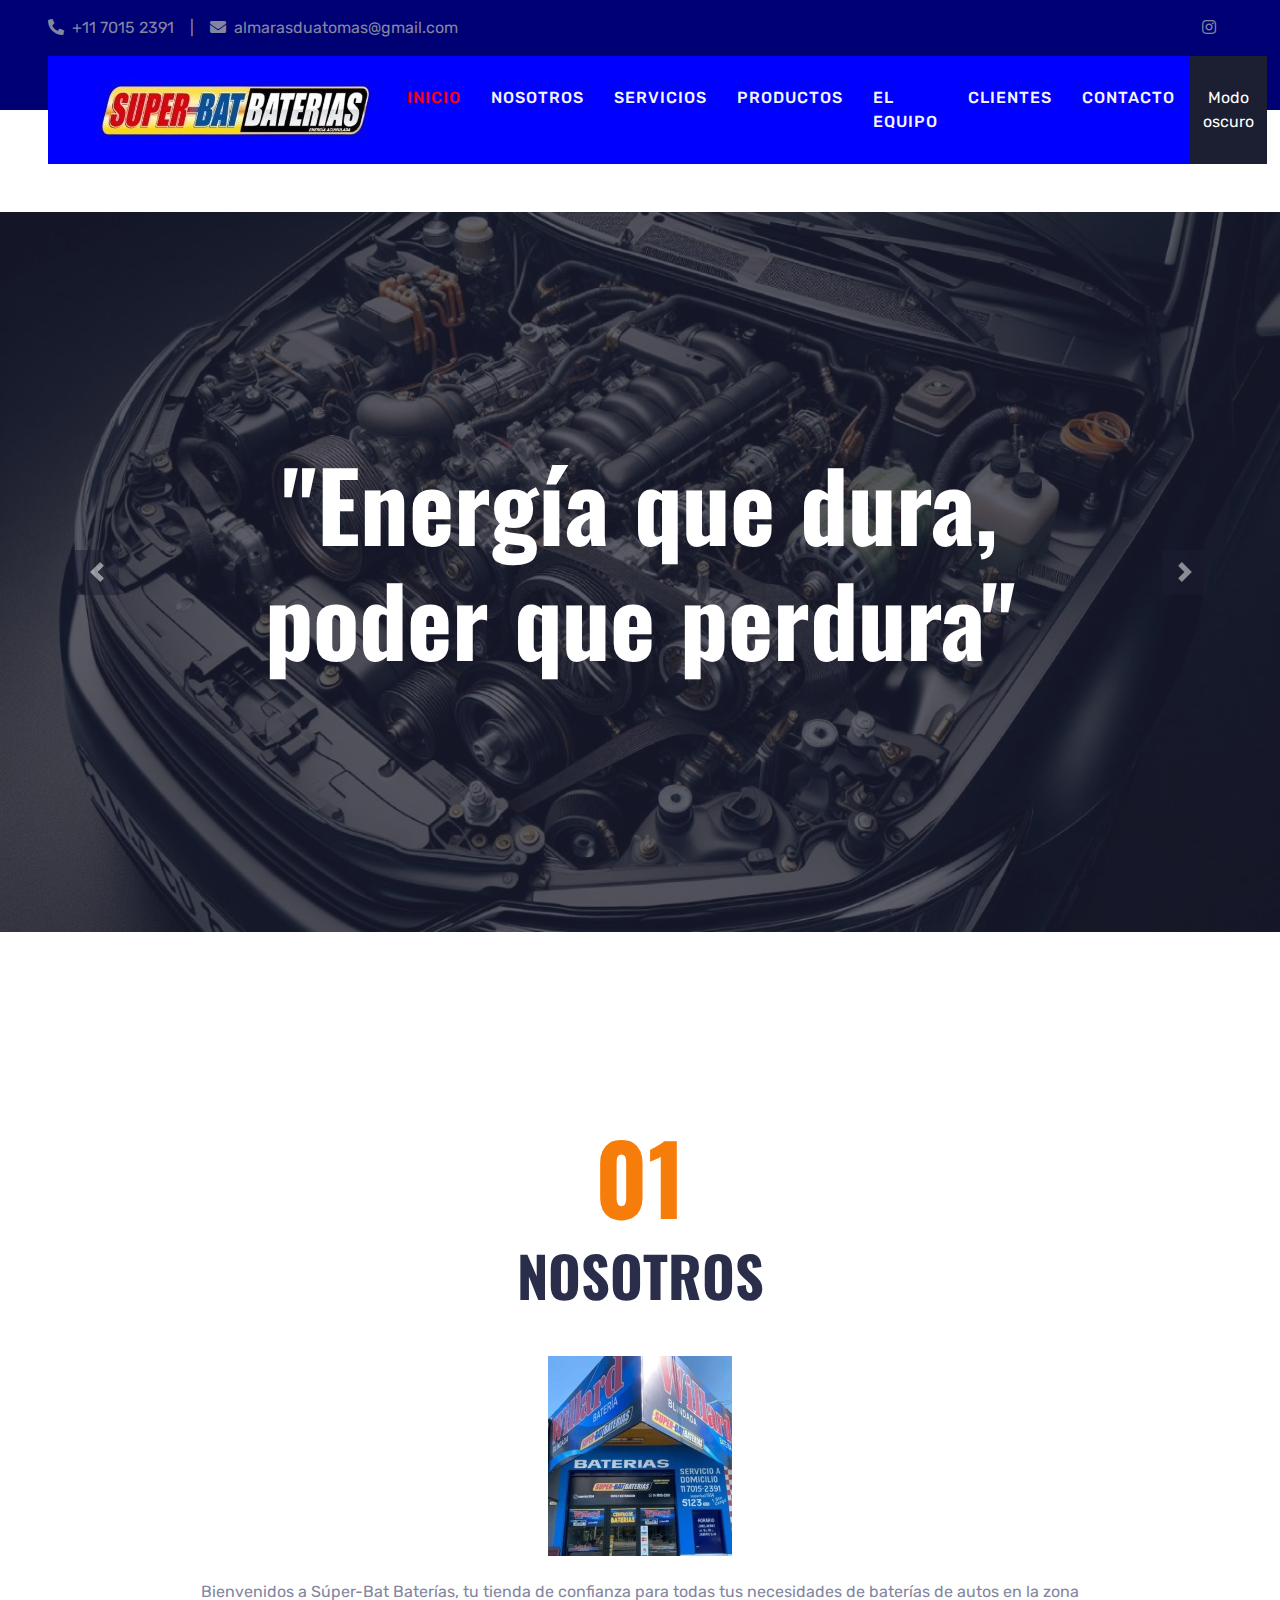
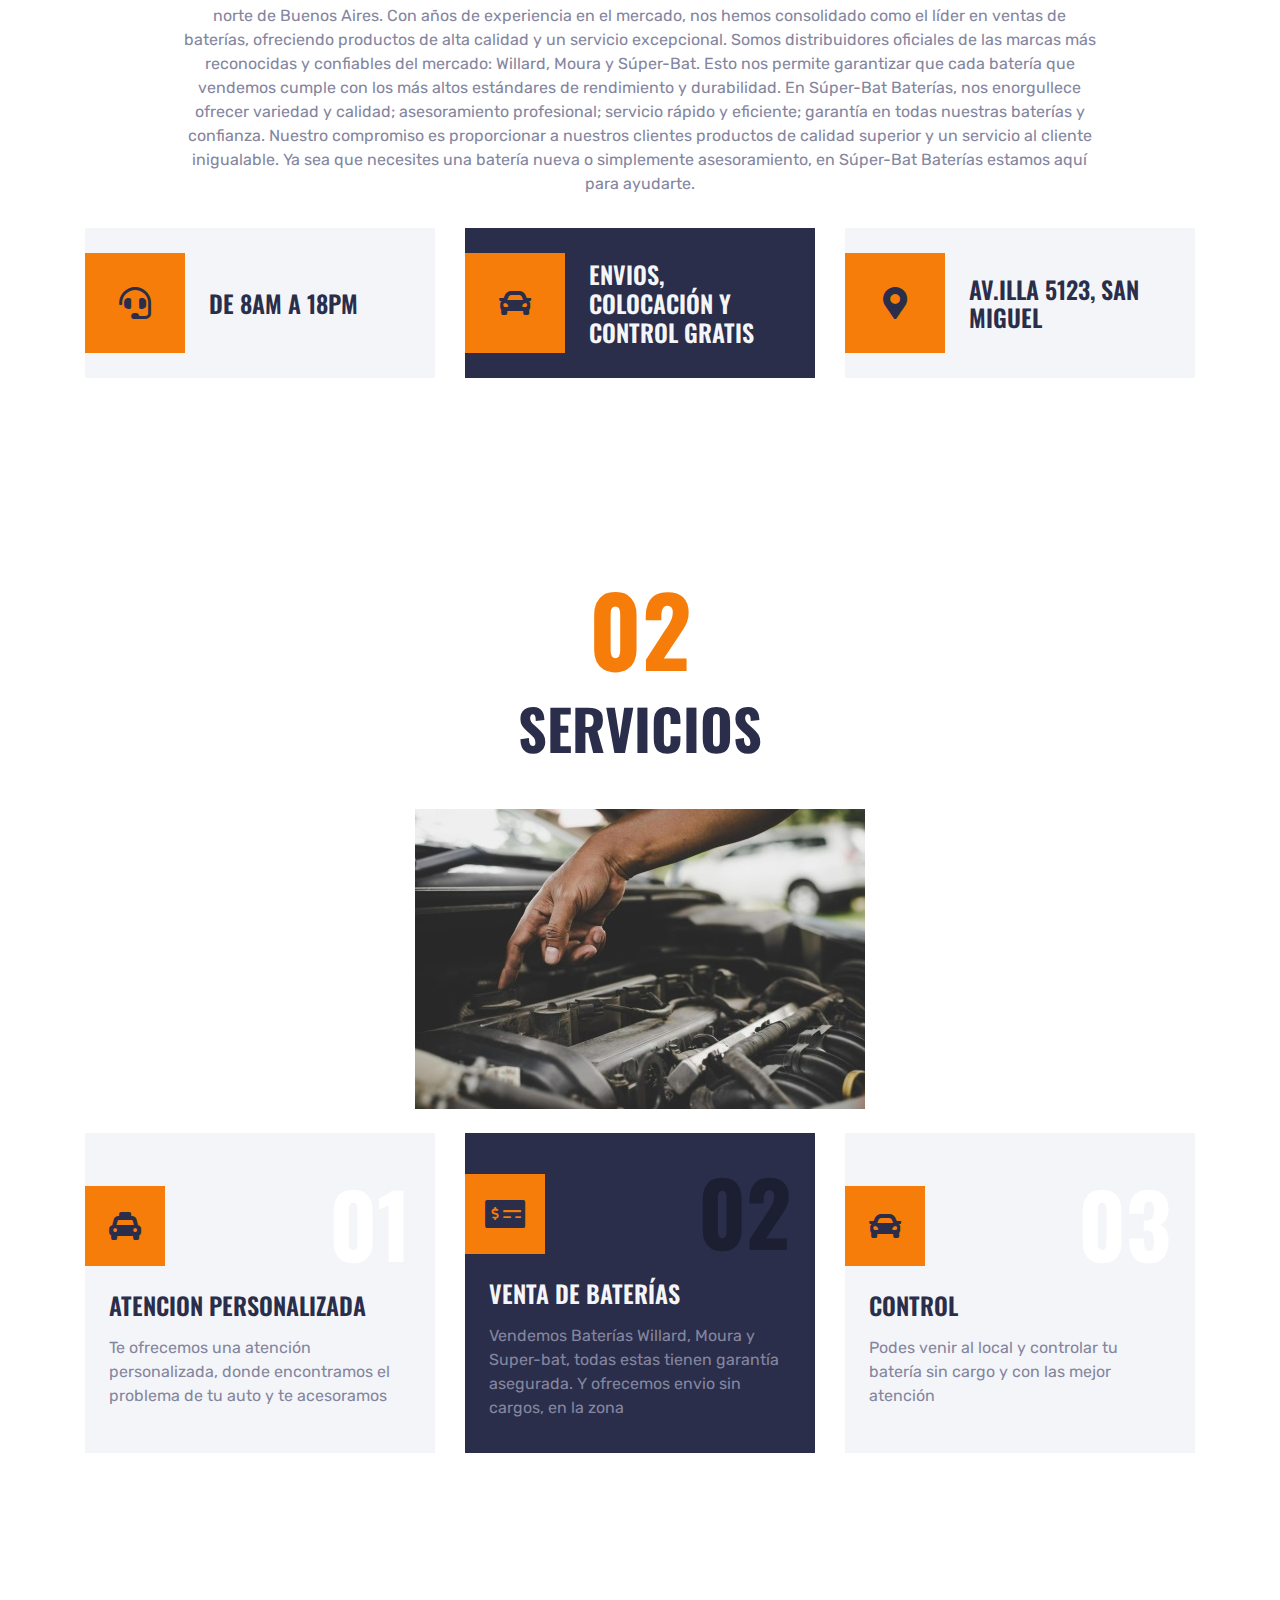
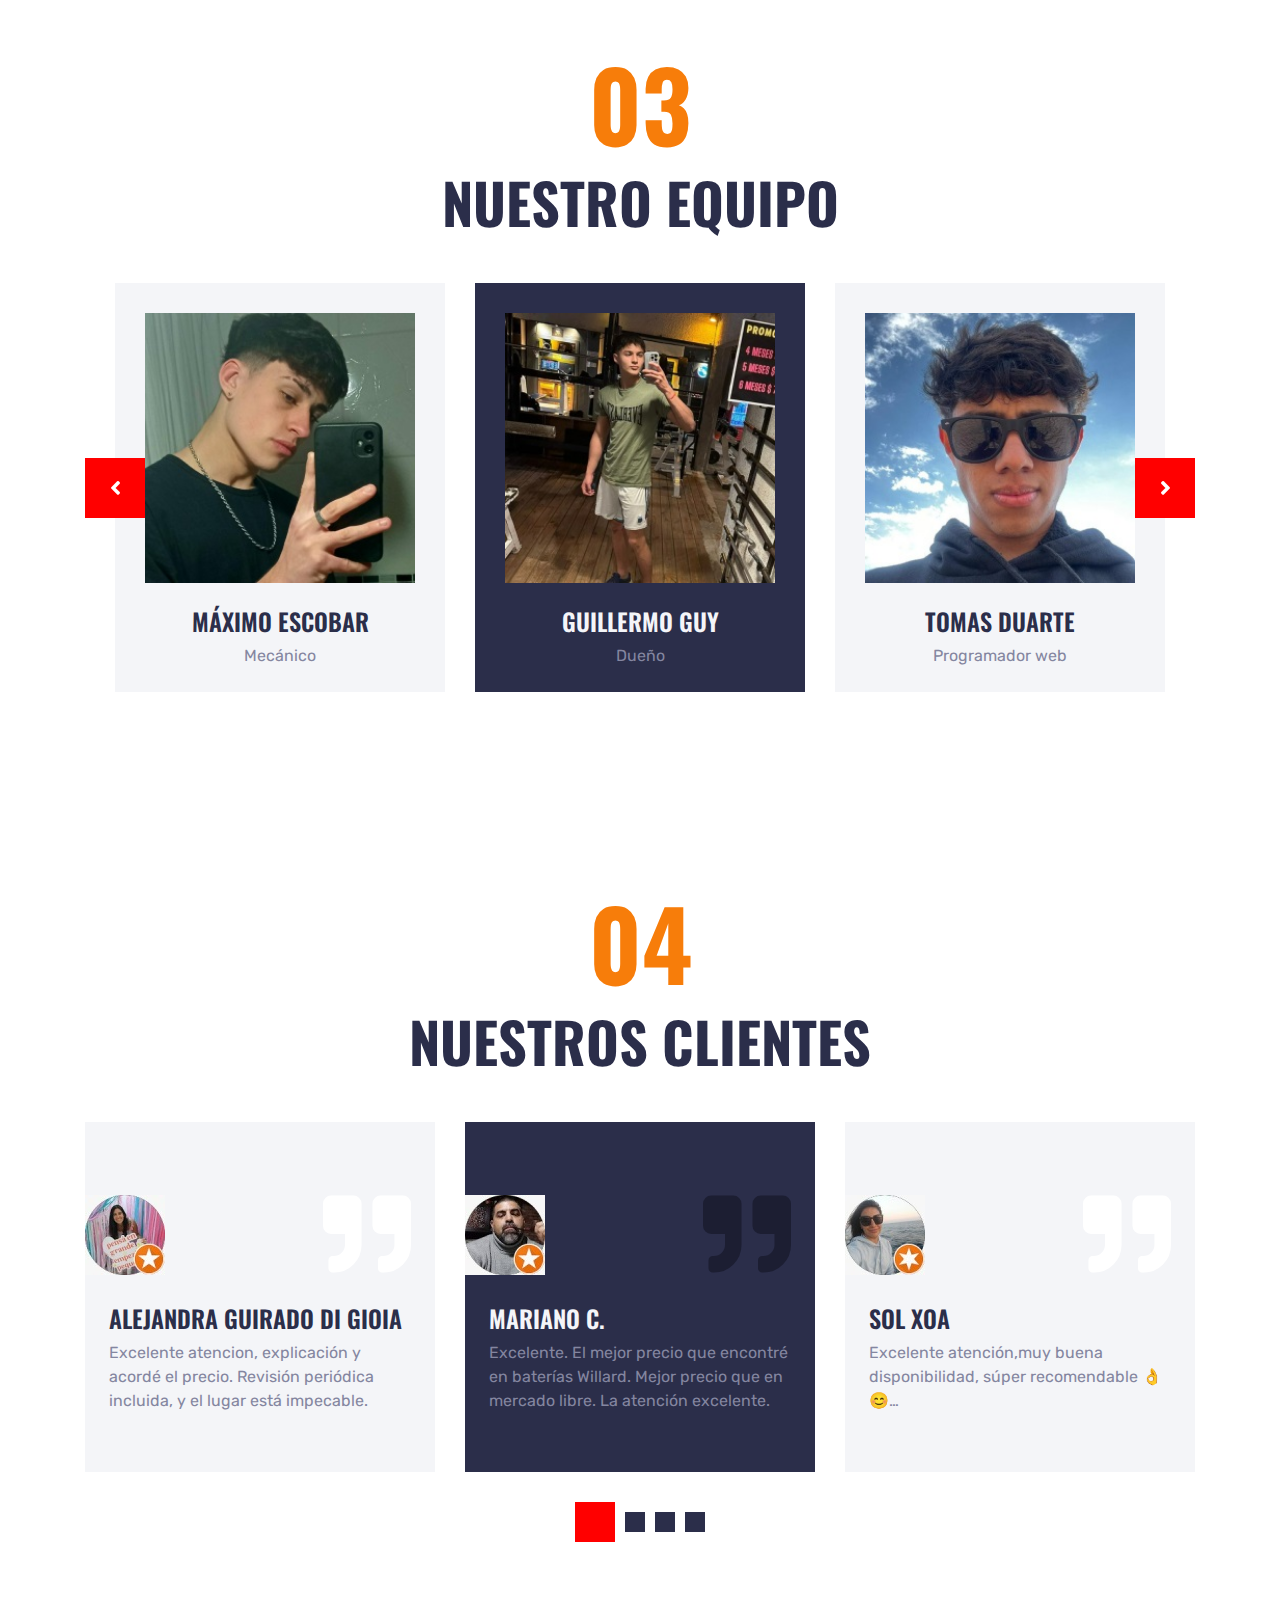
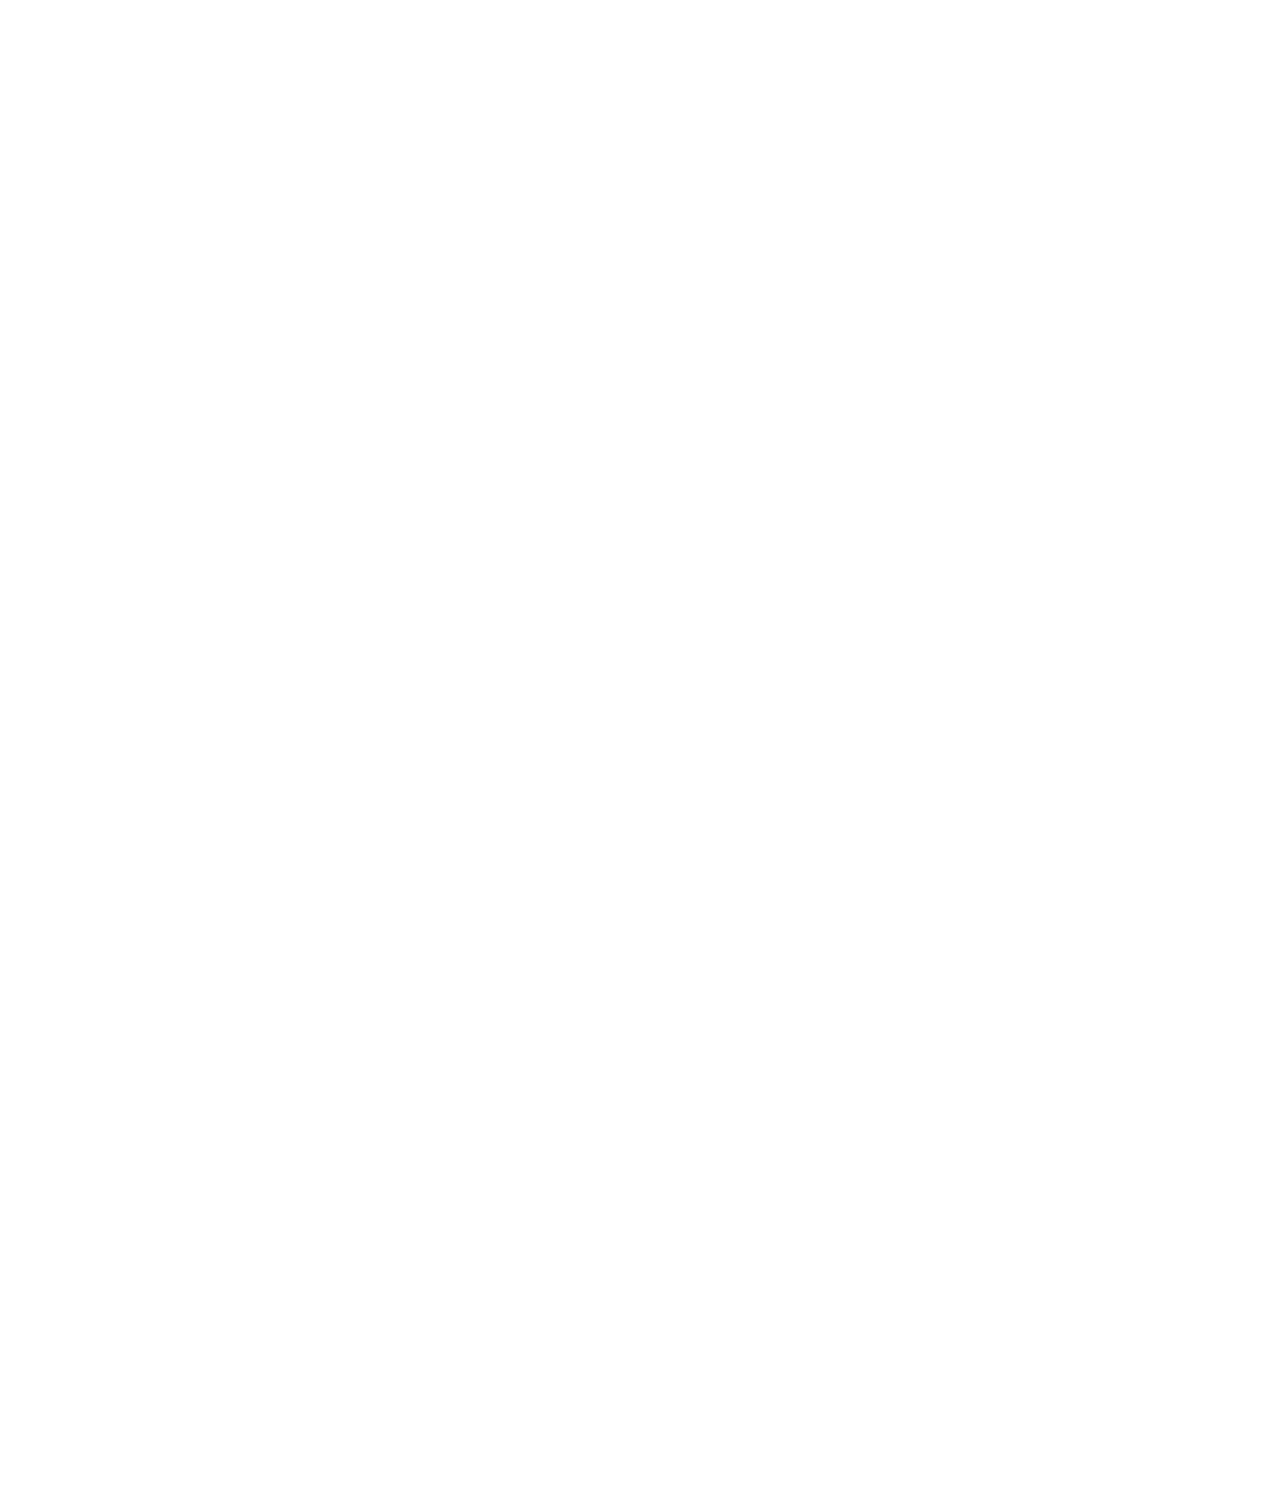
<file: index.html>
<!DOCTYPE html>
<html lang="en">

<head>
    <meta charset="utf-8">
    <title>Super-Bat Baterias</title>
    <meta content="width=device-width, initial-scale=1.0" name="viewport">
    <meta content="baterias,autos,motor,vehiculo,camion,moura,willard,super,bat,superbat" name="keywords">
    <meta content="Super-Bat Baterias" name="description">
    <meta name="author" content="Tomas Duarte">

    <!-- Favicon -->
    <link href="img/favicon.ico" rel="icon">

    <!-- Google Web Fonts -->
    <link rel="preconnect" href="https://fonts.gstatic.com">
    <link href="https://fonts.googleapis.com/css2?family=Oswald:wght@400;500;600;700&family=Rubik&display=swap" rel="stylesheet"> 

    <!-- Font Awesome -->
    <link href="https://cdnjs.cloudflare.com/ajax/libs/font-awesome/5.15.0/css/all.min.css" rel="stylesheet">

    <!-- Libraries Stylesheet -->
    <link href="lib/owlcarousel/assets/owl.carousel.min.css" rel="stylesheet">
    <link href="lib/tempusdominus/css/tempusdominus-bootstrap-4.min.css" rel="stylesheet" />

    <!-- Customized Bootstrap Stylesheet -->
    <link href="css/bootstrap.min.css" rel="stylesheet">

    <!-- Template Stylesheet -->
    <link href="css/style.css" rel="stylesheet">
</head>

<body>
    <!-- Topbar Start -->
    <header id="container-fluid1" class="container-fluid1  py-3 px-lg-5 d-none d-lg-block">
        <div class="row">
            <div class="col-md-6 text-center text-lg-left mb-2 mb-lg-0">
                <div class="d-inline-flex align-items-center">
                    <a class="text-body pr-3" href="https://api.whatsapp.com/send?phone=1170152391"><i class="fa fa-phone-alt mr-2"></i>+11 7015 2391</a>
                    <span class="text-body">|</span>
                    <a class="text-body px-3" href=""><i class="fa fa-envelope mr-2"></i>almarasduatomas@gmail.com</a>
                </div>
            </div>
            <div class="col-md-6 text-center text-lg-right">
                <div class="d-inline-flex align-items-center">
                   
                    <a class="text-body px-3" href="https://www.instagram.com/superbat.bateriasok/">
                        <i class="fab fa-instagram"></i>
                    </a>
                  
                </div>
            </div>
        </div>
    </header>
    <!-- Topbar End -->


    <!-- Navbar Start -->
    <div id="head1" class="container-fluid position-relative nav-bar p-0">
        <div class="position-relative px-lg-5" style="z-index: 9;">
            <nav id="head2" class="navbar navbar-expand-lg  navbar-dark py-3 py-lg-0 pl-3 pl-lg-5">
                <img id="logo" src="./img/logo.jpg" alt="logo">
                <img id="logo1" src="./img/logo1.png" alt="logo">
                <button type="button" class="navbar-toggler" data-toggle="collapse" data-target="#navbarCollapse">
                    <span class="navbar-toggler-icon"></span>
                </button>
                <div class="collapse navbar-collapse justify-content-between px-3" id="navbarCollapse">
                    <div class="navbar-nav ml-auto py-0">
                        <a href="index.html" class="nav-item nav-link active">Inicio</a>
                        <a href="#nosotros-contenedor" class="nav-item nav-link">Nosotros</a>
                        <a href="#servicios-contenedor" class="nav-item nav-link">Servicios</a>
                        <a href="detail.html" class="nav-item nav-link" >Productos</a>
                        <a href="#team-contenedor" class="nav-item nav-link">El equipo</a>
                        <a href="#clientes-contenedor" class="nav-item nav-link">Clientes</a>  
                        <a href="#contactos-contenedor" class="nav-item nav-link">Contacto</a>
                        <button  id="oscuro" onclick="oscuro()" type="button" class="btn btn-dark">Modo oscuro</button>
                        <button  id="claro" onclick="claro()" type="button" class="btn btn-dark">Modo claro</button>
                    </div>
                </div>
            </nav>
        </div>
    </div>
    <!-- Navbar End -->


   <br><br>


    <!-- Carousel Start -->
    <section class="container-fluid p-0" style="margin-bottom: 90px;">
        <div id="header-carousel" class="carousel slide" data-ride="carousel">
            <div class="carousel-inner">
                <div class="carousel-item active">
                    <img class="w-100" src="img/motor1.jpg" alt="Image">
                    <div class="carousel-caption d-flex flex-column align-items-center justify-content-center">
                        <div class="p-3" style="max-width: 900px;">
                            
                            <h1 class="display-1 text-white mb-md-4">"Energía que dura, poder que perdura"</h1>
                           
                        </div>
                    </div>
                </div>
                <div class="carousel-item">
                    <img class="w-100" src="img/motor2.jpg" alt="Image">
                    <div class="carousel-caption d-flex flex-column align-items-center justify-content-center">
                        <div class="p-3" style="max-width: 900px;">
                            
                            <h1 class="display-1 text-white mb-md-4">"Potencia confiable para cada viaje"</h1>
                            
                        </div>
                    </div>
                </div>
            </div>
            <a class="carousel-control-prev" href="#header-carousel" data-slide="prev">
                <div class="btn btn-dark" style="width: 45px; height: 45px;">
                    <span class="carousel-control-prev-icon mb-n2"></span>
                </div>
            </a>
            <a class="carousel-control-next" href="#header-carousel" data-slide="next">
                <div class="btn btn-dark" style="width: 45px; height: 45px;">
                    <span class="carousel-control-next-icon mb-n2"></span>
                </div>
            </a>
        </div>
    </section>
    <!-- Carousel End -->


    <!-- About Start -->
    <section class="container-fluid py-5">
        <div class="container pt-5 pb-3">
            <h1 class="display-1 text-primary text-center" id="nosotros-contenedor">01</h1>
            <h1 class="display-4 text-uppercase text-center mb-5">Nosotros</h1>
            <div class="row justify-content-center">
                <div class="col-lg-10 text-center">
                    <img class=" mb-4" src="img/local.jpg" alt="">
                    <p>Bienvenidos a Súper-Bat Baterías, tu tienda de confianza para todas tus necesidades de baterías de autos en la zona norte de Buenos Aires. Con años de experiencia en el mercado, nos hemos consolidado como el líder en ventas de baterías, ofreciendo productos de alta calidad y un servicio excepcional.

                        Somos distribuidores oficiales de las marcas más reconocidas y confiables del mercado: Willard, Moura y Súper-Bat. Esto nos permite garantizar que cada batería que vendemos cumple con los más altos estándares de rendimiento y durabilidad.
                        
                        En Súper-Bat Baterías, nos enorgullece ofrecer variedad y calidad; asesoramiento profesional; servicio rápido y eficiente; garantía en todas nuestras baterías y confianza.
                        
                        Nuestro compromiso es proporcionar a nuestros clientes productos de calidad superior y un servicio al cliente inigualable. Ya sea que necesites una batería nueva o simplemente asesoramiento, en Súper-Bat Baterías estamos aquí para ayudarte.</p>
                </div>
            </div>
            <div class="row mt-3">
                <div class="col-lg-4 mb-2">
                    <div class="d-flex align-items-center bg-light p-4 mb-4" style="height: 150px;">
                        <div class="d-flex align-items-center justify-content-center flex-shrink-0 bg-primary ml-n4 mr-4" style="width: 100px; height: 100px;">
                            <i class="fa fa-2x fa-headset text-secondary"></i>
                        </div>
                        <h4 class="text-uppercase m-0">De 8am a 18pm</h4>
                    </div>
                </div>
                <div class="col-lg-4 mb-2">
                    <div class="d-flex align-items-center bg-secondary p-4 mb-4" style="height: 150px;">
                        <div class="d-flex align-items-center justify-content-center flex-shrink-0 bg-primary ml-n4 mr-4" style="width: 100px; height: 100px;">
                            <i class="fa fa-2x fa-car text-secondary"></i>
                        </div>
                        <h4 class="text-light text-uppercase m-0">Envios, colocación y control gratis</h4>
                    </div>
                </div>
                <div class="col-lg-4 mb-2">
                    <div class="d-flex align-items-center bg-light p-4 mb-4" style="height: 150px;">
                        <div class="d-flex align-items-center justify-content-center flex-shrink-0 bg-primary ml-n4 mr-4" style="width: 100px; height: 100px;">
                            <i class="fa fa-2x fa-map-marker-alt text-secondary"></i>
                        </div>
                        <h4 class="text-uppercase m-0">Av.Illa 5123, San Miguel</h4>
                    </div>
                </div>
            </div>
        </div>
    </section>
    <!-- About End -->
    

    <!-- Services Start -->
    <section class="container-fluid py-5">
        <div class="container pt-5 pb-3">
            <h1 class="display-1 text-primary text-center" id="servicios-contenedor">02</h1>
            <h1 class="display-4 text-uppercase text-center mb-5">Servicios</h1>
           <div class="servicios"><img  src="img/servicio.jpg" alt="servicios"></div>
           <br>
            <div class="row">
                <div class="col-lg-4 col-md-6 mb-2">
                    <div class="service-item d-flex flex-column justify-content-center px-4 mb-4">
                        <div class="d-flex align-items-center justify-content-between mb-3">
                            <div class="d-flex align-items-center justify-content-center bg-primary ml-n4" style="width: 80px; height: 80px;">
                                <i class="fa fa-2x fa-taxi text-secondary"></i>
                            </div>
                            <h1 class="display-2 text-white mt-n2 m-0">01</h1>
                        </div>
                        <h4 class="text-uppercase mb-3">Atencion personalizada</h4>
                        <p class="m-0">Te ofrecemos una atención personalizada, donde encontramos el problema de tu auto y te acesoramos</p>
                    </div>
                </div>
                <div class="col-lg-4 col-md-6 mb-2">
                    <div class="service-item active d-flex flex-column justify-content-center px-4 mb-4">
                        <div class="d-flex align-items-center justify-content-between mb-3">
                            <div class="d-flex align-items-center justify-content-center bg-primary ml-n4" style="width: 80px; height: 80px;">
                                <i class="fa fa-2x fa-money-check-alt text-secondary"></i>
                            </div>
                            <h1 class="display-2 text-white mt-n2 m-0">02</h1>
                        </div>
                        <h4 class="text-uppercase mb-3">Venta de baterías</h4>
                        <p class="m-0">Vendemos Baterías Willard, Moura y Super-bat, todas estas tienen garantía asegurada. Y ofrecemos envio sin cargos, en la zona</p>
                    </div>
                </div>
                <div class="col-lg-4 col-md-6 mb-2">
                    <div class="service-item d-flex flex-column justify-content-center px-4 mb-4">
                        <div class="d-flex align-items-center justify-content-between mb-3">
                            <div class="d-flex align-items-center justify-content-center bg-primary ml-n4" style="width: 80px; height: 80px;">
                                <i class="fa fa-2x fa-car text-secondary"></i>
                            </div>
                            <h1 class="display-2 text-white mt-n2 m-0">03</h1>
                        </div>
                        <h4 class="text-uppercase mb-3">Control</h4>
                        <p class="m-0">Podes venir al local y controlar tu batería sin cargo y con las mejor atención</p>
                    </div>
                </section>
                
    <!-- Services End -->


   

   


    <!-- Team Start -->
    <section class="container-fluid py-5" >
        <div class="container py-5">
            <h1 class="display-1 text-primary text-center" id="team-contenedor">03</h1>
            <h1 class="display-4 text-uppercase text-center mb-5">Nuestro Equipo</h1>
            <div class="owl-carousel team-carousel position-relative" style="padding: 0 30px;">
                <div class="team-item">
                    <img class="img-fluid w-100" src="img/persona1.jpg" alt="">
                    <div class="position-relative py-4">
                        <h4 class="text-uppercase">Guillermo Guy</h4>
                        <p class="m-0">Dueño</p>
                       
                    </div>
                </div>
                <div class="team-item">
                    <img class="img-fluid w-100" src="img/persona2.jpg" alt="">
                    <div class="position-relative py-4">
                        <h4 class="text-uppercase">Tomas Duarte</h4>
                        <p class="m-0">Programador web</p>
                        
                    </div>
                </div>
                <div class="team-item">
                    <img class="img-fluid w-100" src="img/persona3.jpg" alt="">
                    <div class="position-relative py-4">
                        <h4 class="text-uppercase">Fraco Santiago</h4>
                        <p class="m-0">Mecánico</p>
                        
                    </div>
                </div>
                <div class="team-item">
                    <img class="img-fluid w-100" src="img/persona4.jpg" alt="">
                    <div class="position-relative py-4">
                        <h4 class="text-uppercase">Máximo Escobar</h4>
                        <p class="m-0">Mecánico</p>
                       
                    </div>
                </div>
            </div>
        </div>
    </section>
    <!-- Team End -->




    <!-- Testimonial Start -->
    <section id="testimonio" class="container-fluid py-5" >
        <div class="container py-5">
            <h1 class="display-1 text-primary text-center" id="clientes-contenedor">04</h1>
            <h1 class="display-4 text-uppercase text-center mb-5">Nuestros clientes</h1>
            <div class="owl-carousel testimonial-carousel">
                <div class="testimonial-item d-flex flex-column justify-content-center px-4">
                    <div class="d-flex align-items-center justify-content-between mb-3">
                        <img class="img-fluid ml-n4" src="img/cliente1.jpg" alt="">
                        <h1 class="display-2 text-white m-0 fa fa-quote-right"></h1>
                    </div>
                    <h4 class="text-uppercase mb-2">Mariano C.</h4>
                    
                    <p class="m-0">Excelente. El mejor precio que encontré en baterías Willard. Mejor precio que en mercado libre. La atención excelente.</p>
                </div>
                <div class="testimonial-item d-flex flex-column justify-content-center px-4">
                    <div class="d-flex align-items-center justify-content-between mb-3">
                        <img class="img-fluid ml-n4" src="img/cliente2.jpg" alt="">
                        <h1 class="display-2 text-white m-0 fa fa-quote-right"></h1>
                    </div>
                    <h4 class="text-uppercase mb-2">Sol xoa</h4>
                    
                    <p class="m-0">Excelente atención,muy buena disponibilidad, súper recomendable 👌😊…</p>
                </div>
                <div class="testimonial-item d-flex flex-column justify-content-center px-4">
                    <div class="d-flex align-items-center justify-content-between mb-3">
                        <img class="img-fluid ml-n4" src="img/cliente3.jpg" alt="">
                        <h1 class="display-2 text-white m-0 fa fa-quote-right"></h1>
                    </div>
                    <h4 class="text-uppercase mb-2">Viviana Morales (Condesa)</h4>
                   
                    <p class="m-0">Excelente atención y servicio. Muy buena relación precio calidad. Garantía y service postventa.</p>
                </div>
                <div class="testimonial-item d-flex flex-column justify-content-center px-4">
                    <div class="d-flex align-items-center justify-content-between mb-3">
                        <img class="img-fluid ml-n4" src="img/cliente4.jpg" alt="">
                        <h1 class="display-2 text-white m-0 fa fa-quote-right"></h1>
                    </div>
                    <h4 class="text-uppercase mb-2">Alejandra Guirado Di Gioia</h4>
                  
                    <p class="m-0">Excelente atencion, explicación y acordé el precio. Revisión periódica incluida, y el lugar está impecable.</p>
                </div>
            </div>
        </div>
    </sectiion>
    <!-- Testimonial End -->


    <!-- Contact Start -->
    <section class="container-fluid py-5">
        <div class="container pt-5 pb-3">
            <h1 class="display-1 text-primary text-center" id="contactos-contenedor">05</h1>
            <h1 class="display-4 text-uppercase text-center mb-5">Contactanos</h1>
            <div class="row">
                <div class="col-lg-7 mb-2">
                    <div class="contact-form bg-light mb-4" style="padding: 30px;">
                        <form>
                            <div class="row">
                                <div class="col-6 form-group">
                                    <input type="text" class="form-control p-4" placeholder="Your Name" required="required">
                                </div>
                                <div class="col-6 form-group">
                                    <input type="email" class="form-control p-4" placeholder="Your Email" required="required">
                                </div>
                            </div>
                            <div class="form-group">
                                <input type="text" class="form-control p-4" placeholder="Subject" required="required">
                            </div>
                            <div class="form-group">
                                <textarea class="form-control py-3 px-4" rows="5" placeholder="Message" required="required"></textarea>
                            </div>
                            <div>
                                <button class="btn btn-primary py-3 px-5" type="submit">Send Message</button>
                            </div>
                        </form>
                    </div>
                </div>
                <div class="col-lg-5 mb-2">
                    <div class="bg-secondary d-flex flex-column justify-content-center px-5 mb-4" style="height: 435px;">
                       
                        <div class="d-flex mb-3">
                            <i class="fa fa-2x fa-map-marker-alt text-primary flex-shrink-0 mr-3"></i>
                            <div class="mt-n1">
                                <h5 class="text-light">Negocio</h5>
                                <p>Av.Illa 5123, San Miguel</p>
                            </div>
                        </div>
                        <div class="d-flex mb-3">
                            <i class="fa fa-2x fa-envelope-open text-primary flex-shrink-0 mr-3"></i>
                            <div class="mt-n1">
                                <h5 class="text-light">Gmail</h5>
                                <p>almarasduatomas@gmail.com</p>
                            </div>
                        </div>
                       
                            
                        </div>
                    </div>
                </div>
            </div>
        </div>
    </section>
    <!-- Contact End -->
  

    

<!-- Footer Start -->
 <footer>
<div class="container-fluid   py-5 px-sm-3 px-md-5" id="foot1" style="margin-top: 90px;">
    <div class="row5 pt-5">
        <div class="col-lg-3 col-md-6 mb-5">
            <h4 class="text-uppercase text-light mb-4">Contactanos</h4>
            <p class="mb-2"><i class="fa fa-map-marker-alt text-white mr-3"></i>Av.Illa 5123, San Miguel</p>
            <p class="mb-2"><i class="fa fa-phone-alt text-white mr-3"></i>+11 7015 2391</p>
            <p><i class="fa fa-envelope text-white mr-3"></i>almarasduatomas@gmail.com</p>
            <h6 class="text-uppercase text-white py-2">Seguinos</h6>
            <div class="d-flex justify-content-start">
                
                <a class="btn btn-lg btn-rgb blue btn-lg-square" href="https://www.instagram.com/superbat.bateriasok/"><i class="fab fa-instagram"></i></a>
            </div>
        </div>
        <div class="col-lg-3 col-md-6 mb-5">
            <h4 class="text-uppercase text-light mb-4">Pagina</h4>
            <div class="d-flex flex-column justify-content-start">
                <a class="text-body mb-2" href="#"><i class="fa fa-angle-right text-white mr-2"></i>Inicio</a>
                <a class="text-body mb-2" href="#"><i class="fa fa-angle-right text-white mr-2"></i>Nosotros</a>
                <a class="text-body mb-2" href="#"><i class="fa fa-angle-right text-white mr-2"></i>Servicios</a>
                <a class="text-body mb-2" href="#"><i class="fa fa-angle-right text-white mr-2"></i>Productos</a>
                <a class="text-body mb-2" href="#"><i class="fa fa-angle-right text-white mr-2"></i>El Equipo</a>
                <a class="text-body" href="#"><i class="fa fa-angle-right text-white mr-2"></i>Clientes</a>
                <a class="text-body" href="#"><i class="fa fa-angle-right text-white mr-2"></i>Contacto</a>
            </div>
        </div>
        <div class="col-lg-3 col-md-6 mb-5">
            <h4 class="text-uppercase text-light mb-4">Baterias</h4>
            <div class="row mx-n1">
                <div class="col-4 px-1 mb-2">
                    <a href=""><img class="w-100" src="img/footer1.jpg" alt=""></a>
                </div>
                <div class="col-4 px-1 mb-2">
                    <a href=""><img class="w-100" src="img/footer2.jpg" alt=""></a>
                </div>
                <div class="col-4 px-1 mb-2">
                    <a href=""><img class="w-100" src="img/footer3.jpg" alt=""></a>
                </div>
                
            </div>
        </div>
        
    </div>
</div>
<div class="container-fluid  py-4 px-sm-3 px-md-5" id="foot2">
    <p class="mb-2 text-center text-body">&copy; <a id="alert-link" href="javascript:void(0)">Tomas Duarte</a> / programador</p>

    
</div>
</footer>
<!-- Footer End -->

    <!-- Back to Top -->
    <a href="#" class="btn btn-lg btn-primary btn-lg-square back-to-top"><i class="fa fa-angle-double-up"></i></a>


    <!-- JavaScript Libraries -->
    <script src="https://code.jquery.com/jquery-3.4.1.min.js"></script>
    <script src="https://stackpath.bootstrapcdn.com/bootstrap/4.4.1/js/bootstrap.bundle.min.js"></script>
    <script src="lib/easing/easing.min.js"></script>
    <script src="lib/waypoints/waypoints.min.js"></script>
    <script src="lib/owlcarousel/owl.carousel.min.js"></script>
    <script src="lib/tempusdominus/js/moment.min.js"></script>
    <script src="lib/tempusdominus/js/moment-timezone.min.js"></script>
    <script src="lib/tempusdominus/js/tempusdominus-bootstrap-4.min.js"></script>

    <!-- Template Javascript -->
    <script src="js/main.js"></script>
</body>

</html>
</file>
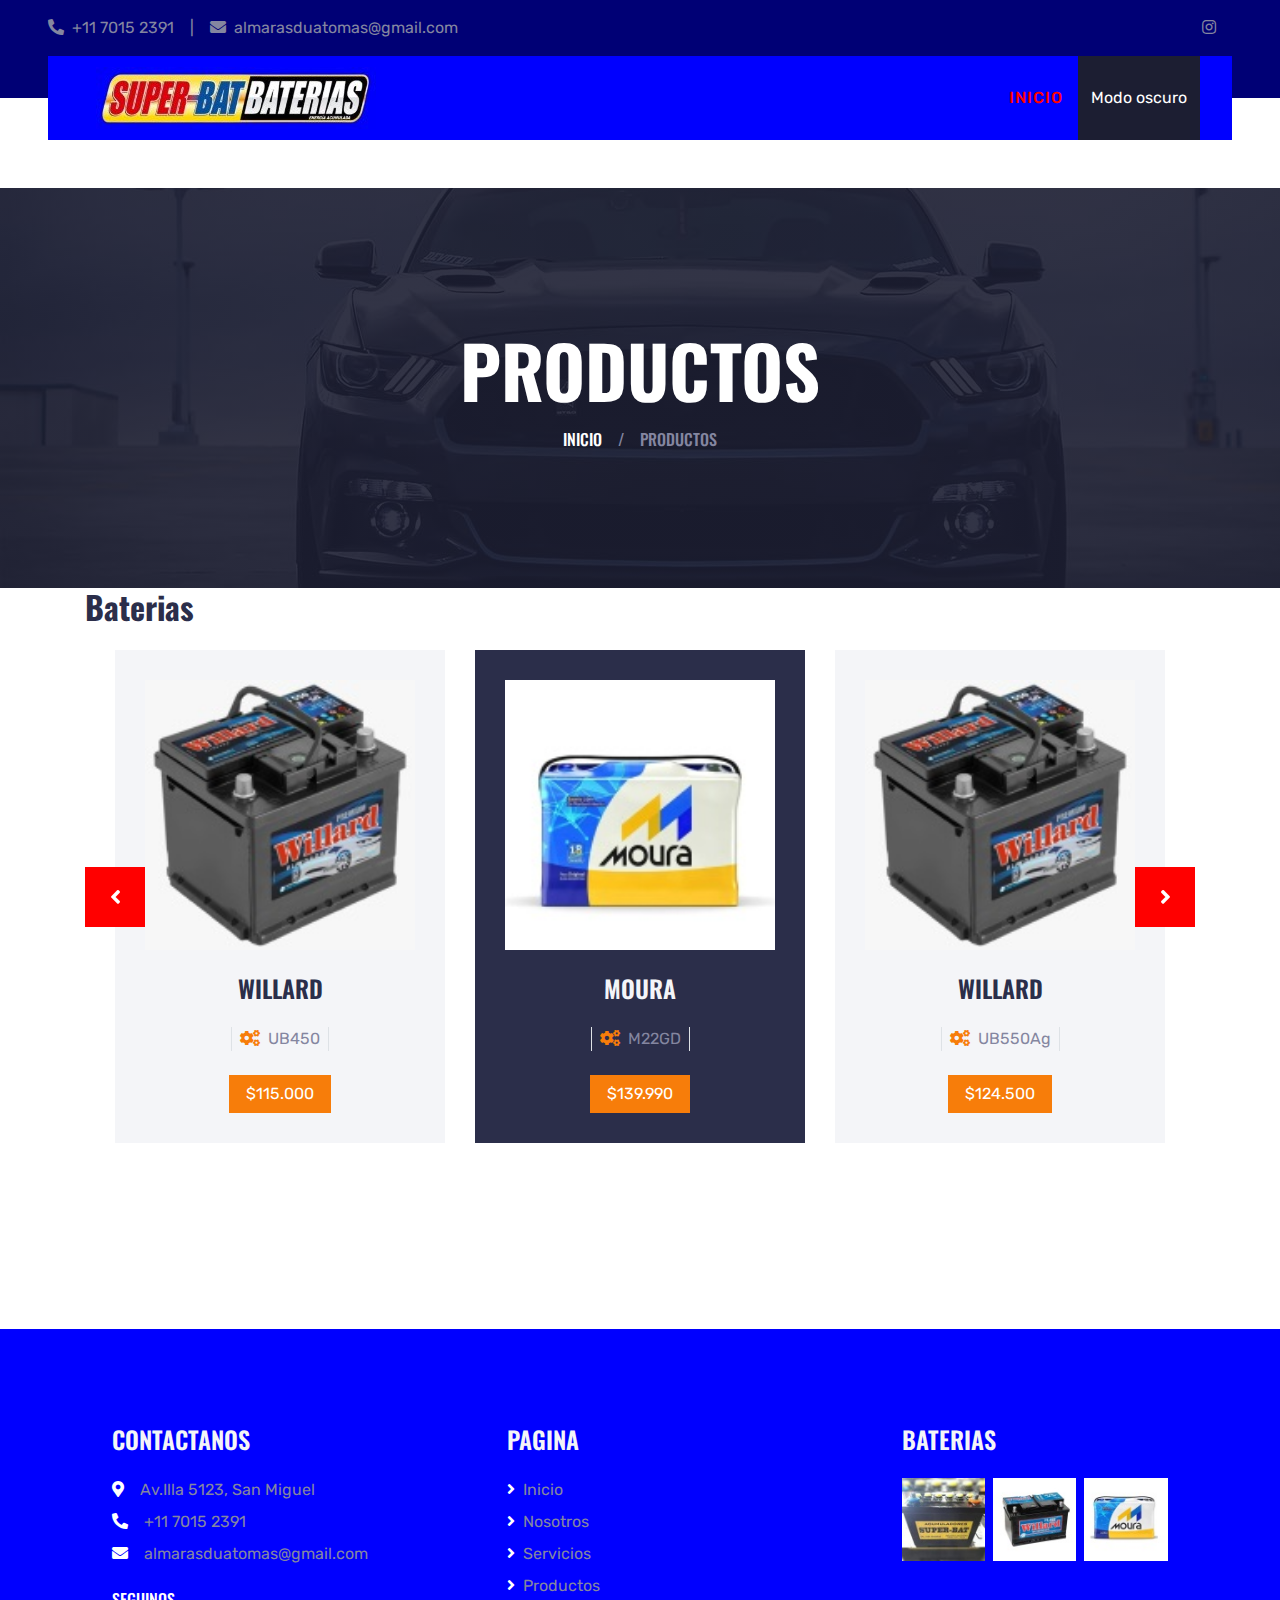
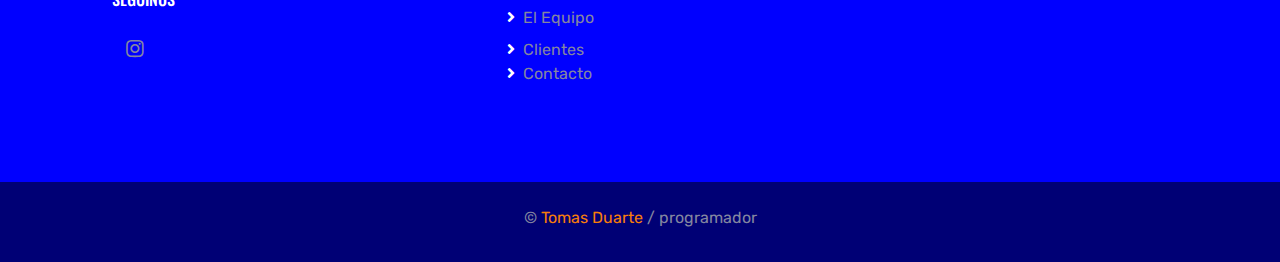
<file: detail.html>
<!DOCTYPE html>
<html lang="en">

<head>
    <meta charset="utf-8">
    <title>Super-Bat Baterias/Productos</title>
    <meta content="width=device-width, initial-scale=1.0" name="viewport">
    <meta content="baterias,autos,motor,vehiculo,camion,moura,willard,super,bat,superbat" name="keywords">
    <meta content="Super-Bat Baterias" name="description">
    <meta name="author" content="Tomas Duarte">
    <!-- Favicon -->
    <link href="img/favicon.ico" rel="icon">

    <!-- Google Web Fonts -->
    <link rel="preconnect" href="https://fonts.gstatic.com">
    <link href="https://fonts.googleapis.com/css2?family=Oswald:wght@400;500;600;700&family=Rubik&display=swap" rel="stylesheet"> 

    <!-- Font Awesome -->
    <link href="https://cdnjs.cloudflare.com/ajax/libs/font-awesome/5.15.0/css/all.min.css" rel="stylesheet">

    <!-- Libraries Stylesheet -->
    <link href="lib/owlcarousel/assets/owl.carousel.min.css" rel="stylesheet">
    <link href="lib/tempusdominus/css/tempusdominus-bootstrap-4.min.css" rel="stylesheet" />

    <!-- Customized Bootstrap Stylesheet -->
    <link href="css/bootstrap.min.css" rel="stylesheet">

    <!-- Template Stylesheet -->
    <link href="css/style.css" rel="stylesheet">
</head>

<body>
      <!-- Topbar Start -->
    <div id="container-fluid1" class="container-fluid1  py-3 px-lg-5 d-none d-lg-block">
        <div class="row">
            <div class="col-md-6 text-center text-lg-left mb-2 mb-lg-0">
                <div class="d-inline-flex align-items-center">
                    <a class="text-body pr-3" href="https://api.whatsapp.com/send?phone=1170152391"><i class="fa fa-phone-alt mr-2"></i>+11 7015 2391</a>
                    <span class="text-body">|</span>
                    <a class="text-body px-3" href=""><i class="fa fa-envelope mr-2"></i>almarasduatomas@gmail.com</a>
                </div>
            </div>
            <div class="col-md-6 text-center text-lg-right">
                <div class="d-inline-flex align-items-center">
                   
                    <a class="text-body px-3" href="https://www.instagram.com/superbat.bateriasok/">
                        <i class="fab fa-instagram"></i>
                    </a>
                  
                </div>
            </div>
        </div>
    </div>
    <!-- Topbar End -->


    <!-- Navbar Start -->
    <div id="head1" class="container-fluid position-relative nav-bar p-0">
        <div class="position-relative px-lg-5" style="z-index: 9;">
            <nav id="head2" class="navbar navbar-expand-lg  navbar-dark py-3 py-lg-0 pl-3 pl-lg-5">
                <img id="logo" src="./img/logo.jpg" alt="logo">
                <img id="logo1" src="./img/logo1.png" alt="logo">
                <button type="button" class="navbar-toggler" data-toggle="collapse" data-target="#navbarCollapse">
                    <span class="navbar-toggler-icon"></span>
                </button>
                <div class="collapse navbar-collapse justify-content-between px-3" id="navbarCollapse">
                    <div class="navbar-nav ml-auto py-0">
                        <a href="index.html" class="nav-item nav-link active">Inicio</a>
                      
                        <button  id="oscuro" onclick="oscuro()" type="button" class="btn btn-dark">Modo oscuro</button>
                        <button  id="claro" onclick="claro()" type="button" class="btn btn-dark">Modo claro</button>
                    </div>
                </div>
            </nav>
        </div>
    </div>
    <!-- Navbar End -->


   <br><br>



    <!-- Page Header Start -->
    <div class="container-fluid page-header">
        <h1 class="display-3 text-uppercase text-white mb-3">Productos</h1>
        <div class="d-inline-flex text-white">
            <h6 class="text-uppercase m-0"><a class="text-white" href="">Inicio</a></h6>
            <h6 class="text-body m-0 px-3">/</h6>
            <h6 class="text-uppercase text-body m-0">Productos</h6>
        </div>
    </div>
    <!-- Page Header Start -->


 


    <!-- Related Car Start -->
    <div class="container-fluid pb-5">
        <div class="container pb-5">
            <h2 class="mb-4">Baterias</h2>
            <div class="owl-carousel related-carousel position-relative" style="padding: 0 30px;">
                <div class="rent-item">
                    <img class="img-fluid mb-4" src="img/bateria2.jpg" alt="">
                    <h4 class="text-uppercase mb-4">Moura</h4>
                    <div class="d-flex justify-content-center mb-4">
                       
                        <div class="px-2 border-left border-right">
                            <i class="fa fa-cogs text-primary mr-1"></i>
                            <span>M22GD</span>
                        </div>
                        
                    </div>
                    <a class="btn btn-primary px-3" href="">$139.990</a>
                </div>
                <div class="rent-item">
                    <img class="img-fluid mb-4" src="img/bateria1.jpg" alt="">
                    <h4 class="text-uppercase mb-4">Willard</h4>
                    <div class="d-flex justify-content-center mb-4">
                        
                        <div class="px-2 border-left border-right">
                            <i class="fa fa-cogs text-primary mr-1"></i>
                            <span>UB550Ag</span>
                        </div>
                        
                    </div>
                    <a class="btn btn-primary px-3" href="">$124.500</a>
                </div>
                <div class="rent-item">
                    <img class="img-fluid mb-4" src="img/bateria2.jpg" alt="">
                    <h4 class="text-uppercase mb-4">Moura</h4>
                    <div class="d-flex justify-content-center mb-4">
                        
                        <div class="px-2 border-left border-right">
                            <i class="fa fa-cogs text-primary mr-1"></i>
                            <span>M22ed</span>
                        </div>
                        
                    </div>
                    <a class="btn btn-primary px-3" href="">$95.000</a>
                </div>
                <div class="rent-item">
                    <img class="img-fluid mb-4" src="img/bateria1.jpg" alt="">
                    <h4 class="text-uppercase mb-4">Willard</h4>
                    <div class="d-flex justify-content-center mb-4">
                        
                        <div class="px-2 border-left border-right">
                            <i class="fa fa-cogs text-primary mr-1"></i>
                            <span>UB450</span>
                        </div>
                       
                    </div>
                    <a class="btn btn-primary px-3" href="">$115.000</a>
                </div>
            </div>
        </div>
    </div>
    <!-- Related Car End -->


   

  <!-- Footer Start -->
<div class="container-fluid  py-5 px-sm-3 px-md-5" id="foot1" style="margin-top: 90px;">
    <div class="row5 pt-5">
        <div class="col-lg-3 col-md-6 mb-5">
            <h4 class="text-uppercase text-light mb-4">Contactanos</h4>
            <p class="mb-2"><i class="fa fa-map-marker-alt text-white mr-3"></i>Av.Illa 5123, San Miguel</p>
            <p class="mb-2"><i class="fa fa-phone-alt text-white mr-3"></i>+11 7015 2391</p>
            <p><i class="fa fa-envelope text-white mr-3"></i>almarasduatomas@gmail.com</p>
            <h6 class="text-uppercase text-white py-2">Seguinos</h6>
            <div class="d-flex justify-content-start">
                
                <a class="btn btn-lg btn-rgb blue btn-lg-square" href="https://www.instagram.com/superbat.bateriasok/"><i class="fab fa-instagram"></i></a>
            </div>
        </div>
        <div class="col-lg-3 col-md-6 mb-5">
            <h4 class="text-uppercase text-light mb-4">Pagina</h4>
            <div class="d-flex flex-column justify-content-start">
                <a class="text-body mb-2" href="#"><i class="fa fa-angle-right text-white mr-2"></i>Inicio</a>
                <a class="text-body mb-2" href="#"><i class="fa fa-angle-right text-white mr-2"></i>Nosotros</a>
                <a class="text-body mb-2" href="#"><i class="fa fa-angle-right text-white mr-2"></i>Servicios</a>
                <a class="text-body mb-2" href="#"><i class="fa fa-angle-right text-white mr-2"></i>Productos</a>
                <a class="text-body mb-2" href="#"><i class="fa fa-angle-right text-white mr-2"></i>El Equipo</a>
                <a class="text-body" href="#"><i class="fa fa-angle-right text-white mr-2"></i>Clientes</a>
                <a class="text-body" href="#"><i class="fa fa-angle-right text-white mr-2"></i>Contacto</a>
            </div>
        </div>
        <div class="col-lg-3 col-md-6 mb-5">
            <h4 class="text-uppercase text-light mb-4">Baterias</h4>
            <div class="row mx-n1">
                <div class="col-4 px-1 mb-2">
                    <a href=""><img class="w-100" src="img/footer1.jpg" alt=""></a>
                </div>
                <div class="col-4 px-1 mb-2">
                    <a href=""><img class="w-100" src="img/footer2.jpg" alt=""></a>
                </div>
                <div class="col-4 px-1 mb-2">
                    <a href=""><img class="w-100" src="img/footer3.jpg" alt=""></a>
                </div>
                
            </div>
        </div>
        
    </div>
</div>
<div class="container-fluid  py-4 px-sm-3 px-md-5" id="foot2">
    <p class="mb-2 text-center text-body">&copy; <a id="alert-link" href="javascript:void(0)">Tomas Duarte</a> / programador</p>
    
</div>
   
<!-- Footer End -->

    <!-- Back to Top -->
    <a href="#" class="btn btn-lg btn-primary btn-lg-square back-to-top"><i class="fa fa-angle-double-up"></i></a>


    <!-- JavaScript Libraries -->
    <script src="https://code.jquery.com/jquery-3.4.1.min.js"></script>
    <script src="https://stackpath.bootstrapcdn.com/bootstrap/4.4.1/js/bootstrap.bundle.min.js"></script>
    <script src="lib/easing/easing.min.js"></script>
    <script src="lib/waypoints/waypoints.min.js"></script>
    <script src="lib/owlcarousel/owl.carousel.min.js"></script>
    <script src="lib/tempusdominus/js/moment.min.js"></script>
    <script src="lib/tempusdominus/js/moment-timezone.min.js"></script>
    <script src="lib/tempusdominus/js/tempusdominus-bootstrap-4.min.js"></script>

    <!-- Template Javascript -->
    <script src="js/main.js"></script>
</body>

</html>
</file>
<file: css/style.css>
/********** Template CSS **********/
:root {
    --primary: #ff0000;
    --secondary: #2B2E4A;
    --light: #F4F5F8;
    --dark: #1C1E32;
    

}

h1,
h2,
.font-weight-bold {
    font-weight: 700 !important;
}

h3,
h4,
.font-weight-semi-bold {
    font-weight: 600 !important;
}

h5,
h6,
.font-weight-medium {
    font-weight: 500 !important;
}

.btn-square {
    width: 36px;
    height: 36px;
}

.btn-sm-square {
    width: 28px;
    height: 28px;
}

.btn-lg-square {
    width: 46px;
    height: 46px;
}

.btn-square,
.btn-sm-square,
.btn-lg-square {
    padding-left: 0;
    padding-right: 0;
    text-align: center;
}

.back-to-top {
    position: fixed;
    display: none;
    right: 30px;
    bottom: 30px;
    z-index: 99;
}

.nav-bar::before {
    position: absolute;
    content: "";
    width: 100%;
    height: 50%;
    top: 0;
    left: 0;
    background: rgb(0, 0, 117);
}

.nav-bar::after {
    position: absolute;
    content: "";
    width: 100%;
    height: 50%;
    bottom: 0;
    left: 0;
    background: #ffffff;
}
.nav-bar.active::before {
   
    background: #555771;
}

.nav-bar.active::after {
    
    background: #000000;
}

.navbar-dark .navbar-nav .nav-link {
    padding: 30px 15px;
    font-size: 16px;
    font-weight: 500;
    letter-spacing: 1px;
    text-transform: uppercase;
    color: var(--light);
    outline: none;
    
}

.navbar-dark .navbar-nav .nav-link:hover,
.navbar-dark .navbar-nav .nav-link.active {
    color: var(--primary);
}

@media (max-width: 991.98px) {
    .navbar-dark .navbar-nav .nav-link  {
        padding: 10px 15px;
    }
}

.carousel-caption {
    top: 0;
    left: 0;
    right: 0;
    bottom: 0;
    background: rgba(28, 30, 50, .7);
    z-index: 1;
}

@media (max-width: 576px) {
    .carousel-caption h4 {
        font-size: 18px;
        font-weight: 500 !important;
    }

    .carousel-caption h1 {
        font-size: 30px;
        font-weight: 600 !important;
    }
}

.page-header {
    height: 400px;
    margin-bottom: 90px;
    display: flex;
    flex-direction: column;
    align-items: center;
    justify-content: center;
    background: linear-gradient(rgba(28, 30, 50, .9), rgba(28, 30, 50, .9)), url(../img/bg-banner.jpg);
    background-attachment: fixed;
}

@media (max-width: 991.98px) {
    .page-header {
        height: 300px;
    }
}

.service-item {
    height: 320px;
    background: var(--light);
    transition: .5s;
}

.service-item:hover,
.service-item.active {
    background: var(--secondary);
}

.service-item h1,
.service-item h4 {
    transition: .5s;
}

.service-item:hover h1,
.service-item.active h1 {
    color: var(--dark) !important;
}

.service-item:hover h4,
.service-item.active h4 {
    color: var(--light);
}

.rent-item {
    padding: 30px;
    text-align: center;
    background: var(--light);
    transition: .5s;
}

.rent-item:hover,
.rent-item.active {
    background: var(--secondary);
}

.rent-item h4 {
    transition: .5s;
}

.rent-item:hover h4,
.rent-item.active h4 {
    color: var(--light);
}

.team-item {
    padding: 30px 30px 0 30px;
    text-align: center;
    background: var(--light);
    transition: .5s;
}

.team-item:hover,
.owl-item.center .team-item {
    background: var(--secondary);
}

.team-item h4 {
    transition: .5s;
}

.owl-item.center .team-item h4,
.owl-item.center .rent-item h4 {
    color: var(--light);
}

.team-item .team-social {
    top: 0;
    left: 0;
    opacity: 0;
    transition: .5s;
    background: var(--light);
}

.owl-item.center .team-item .team-social,
.owl-item.center .rent-item {
    background: var(--secondary);
}

.team-item:hover .team-social {
    opacity: 1;
    background: var(--secondary);
}

.team-carousel .owl-nav,
.related-carousel .owl-nav {
    position: absolute;
    width: 100%;
    height: 60px;
    top: calc(50% - 30px);
    left: 0;
    display: flex;
    justify-content: space-between;
    z-index: 1;
}

.team-carousel .owl-nav .owl-prev,
.team-carousel .owl-nav .owl-next,
.related-carousel .owl-nav .owl-prev,
.related-carousel .owl-nav .owl-next {
    position: relative;
    width: 60px;
    height: 60px;
    display: flex;
    align-items: center;
    justify-content: center;
    color: #FFFFFF;
    background: var(--primary);
    font-size: 22px;
    transition: .5s;
}

.team-carousel .owl-nav .owl-prev:hover,
.team-carousel .owl-nav .owl-next:hover,
.related-carousel .owl-nav .owl-prev:hover,
.related-carousel .owl-nav .owl-next:hover {
    background: var(--secondary);
}

.vendor-carousel .owl-dots,
.testimonial-carousel .owl-dots {
    margin-top: 30px;
    display: flex;
    align-items: center;
    justify-content: center;
}

.vendor-carousel .owl-dot,
.testimonial-carousel .owl-dot {
    position: relative;
    display: inline-block;
    margin: 0 5px;
    width: 20px;
    height: 20px;
    background: var(--secondary);
    transition: .5s;
}

.vendor-carousel .owl-dot.active,
.testimonial-carousel .owl-dot.active {
    width: 40px;
    height: 40px;
    background: var(--primary);
}

.testimonial-carousel .owl-item img {
    width: 80px;
    height: 80px;
}

.testimonial-carousel .owl-item .testimonial-item {
    height: 350px;
    transition: .5s;
    background: var(--light);
}

.testimonial-carousel .owl-item.center .testimonial-item {
    background: var(--secondary);
}

.testimonial-carousel .owl-item .testimonial-item h1,
.testimonial-carousel .owl-item .testimonial-item h4 {
    transition: .5s;
}

.testimonial-carousel .owl-item.center .testimonial-item h1 {
    color: var(--dark) !important;
}

.testimonial-carousel .owl-item.center .testimonial-item h4 {
    color: var(--light);
}

.bg-banner {
    background: linear-gradient(rgba(28, 30, 50, .9), rgba(28, 30, 50, .9)), url(../img/bg-banner.jpg);
    background-attachment: fixed;
}
.navbar-dark{background-color: blue;}
.container-fluid1 {background-color: rgb(0, 0, 117);}
.servicios{display: flex; justify-content: center;}
.container-fluid5{display: flex; justify-content: space-around;}
.row5{display: flex; justify-content: space-around;}
#foot1{background-color: blue;width: 100%;}
#foot2{background-color: rgb(0, 0, 117);}
#claro{display: none;}
#logo1{display: none;}
footer{width: 100vw;height: 60vh;margin: 0;padding: 0; box-sizing: border-box;position: relative;}
#testimonio{max-height: 100vh;}
html,body {
width:100%;
overflow-x: hidden;margin: 0;padding: 0;
}
body, html {
    margin: 0;
    padding: 0;
    overflow-x: hidden; /* Evitar desbordamiento horizontal */
}

.container-fluid {
    width: 100%;
    margin: 0;
    padding: 0;
    box-sizing: border-box;
}

footer {
    width: 100%;
    margin: 0;
    padding: 0;
    box-sizing: border-box;
    position: relative;
    left: 0;
}

#foot1, #foot2 {
    width: 100%;
    margin: 0 auto; /* Asegurar que el contenedor esté centrado */
    box-sizing: border-box;
}
</file>
